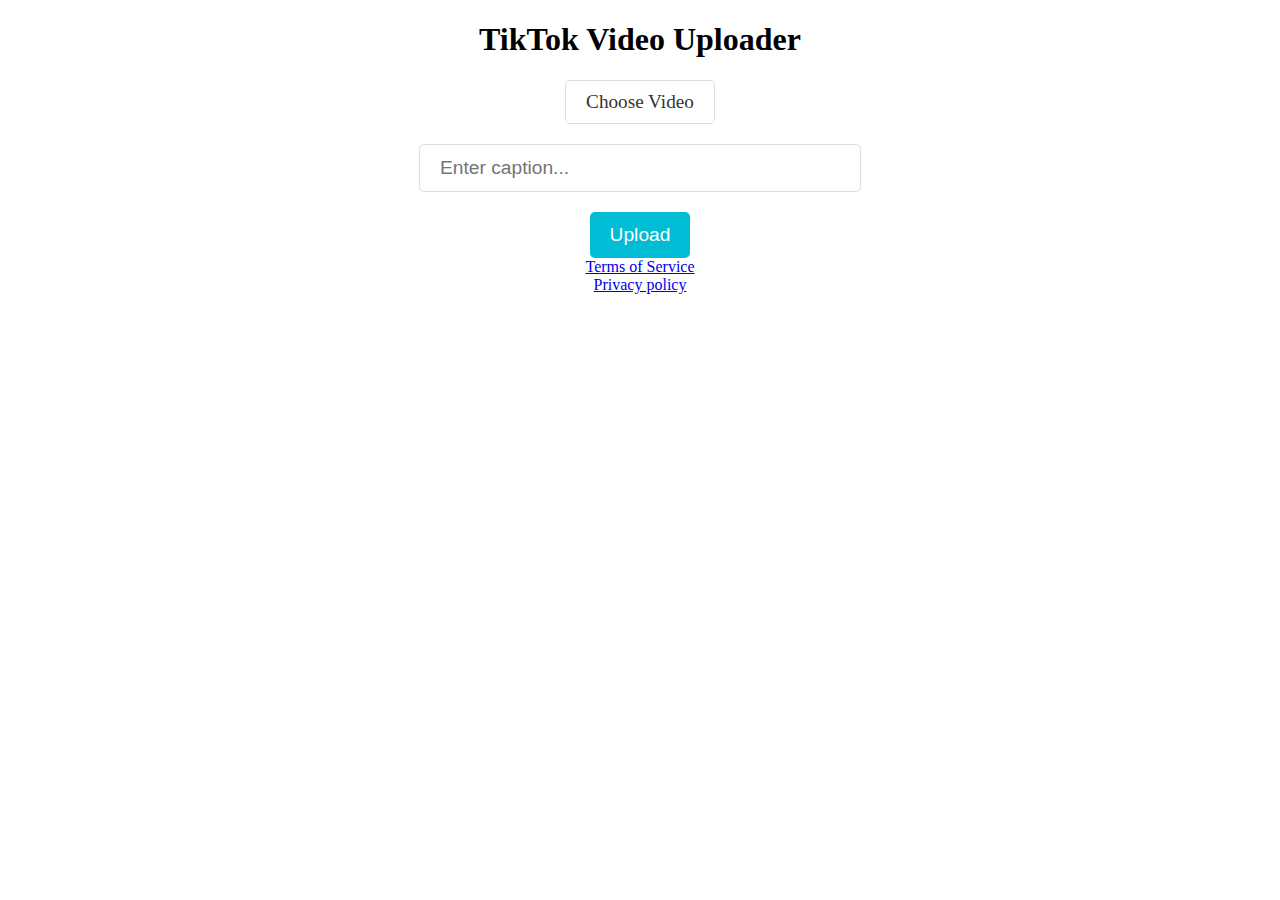
<file: index.html>
<!DOCTYPE html>
<html lang="en">

<head>
    <meta charset="UTF-8">
    <meta http-equiv="X-UA-Compatible" content="IE=edge">
    <meta name="viewport" content="width=device-width, initial-scale=1.0">
    <link rel="stylesheet" href="style.css">
    <title>TikTok Video Uploader</title>
</head>

<body>
    <div class="upload-container">
        <h1>TikTok Video Uploader</h1>
        <form action="submit.php" method="post" enctype="multipart/form-data">
            <input type="file" name="video" id="video">
            <label for="video">Choose Video</label>
            <input type="text" name="caption" placeholder="Enter caption...">
            <input type="submit" value="Upload">
        </form>
        <footer>
            <div class="terms"><a href="terms.html">Terms of Service</a></div>
            <div class="privacy"><a href="privacy.html">Privacy policy</a></div>
        </footer>
    </div>

</body>

</html>
</file>
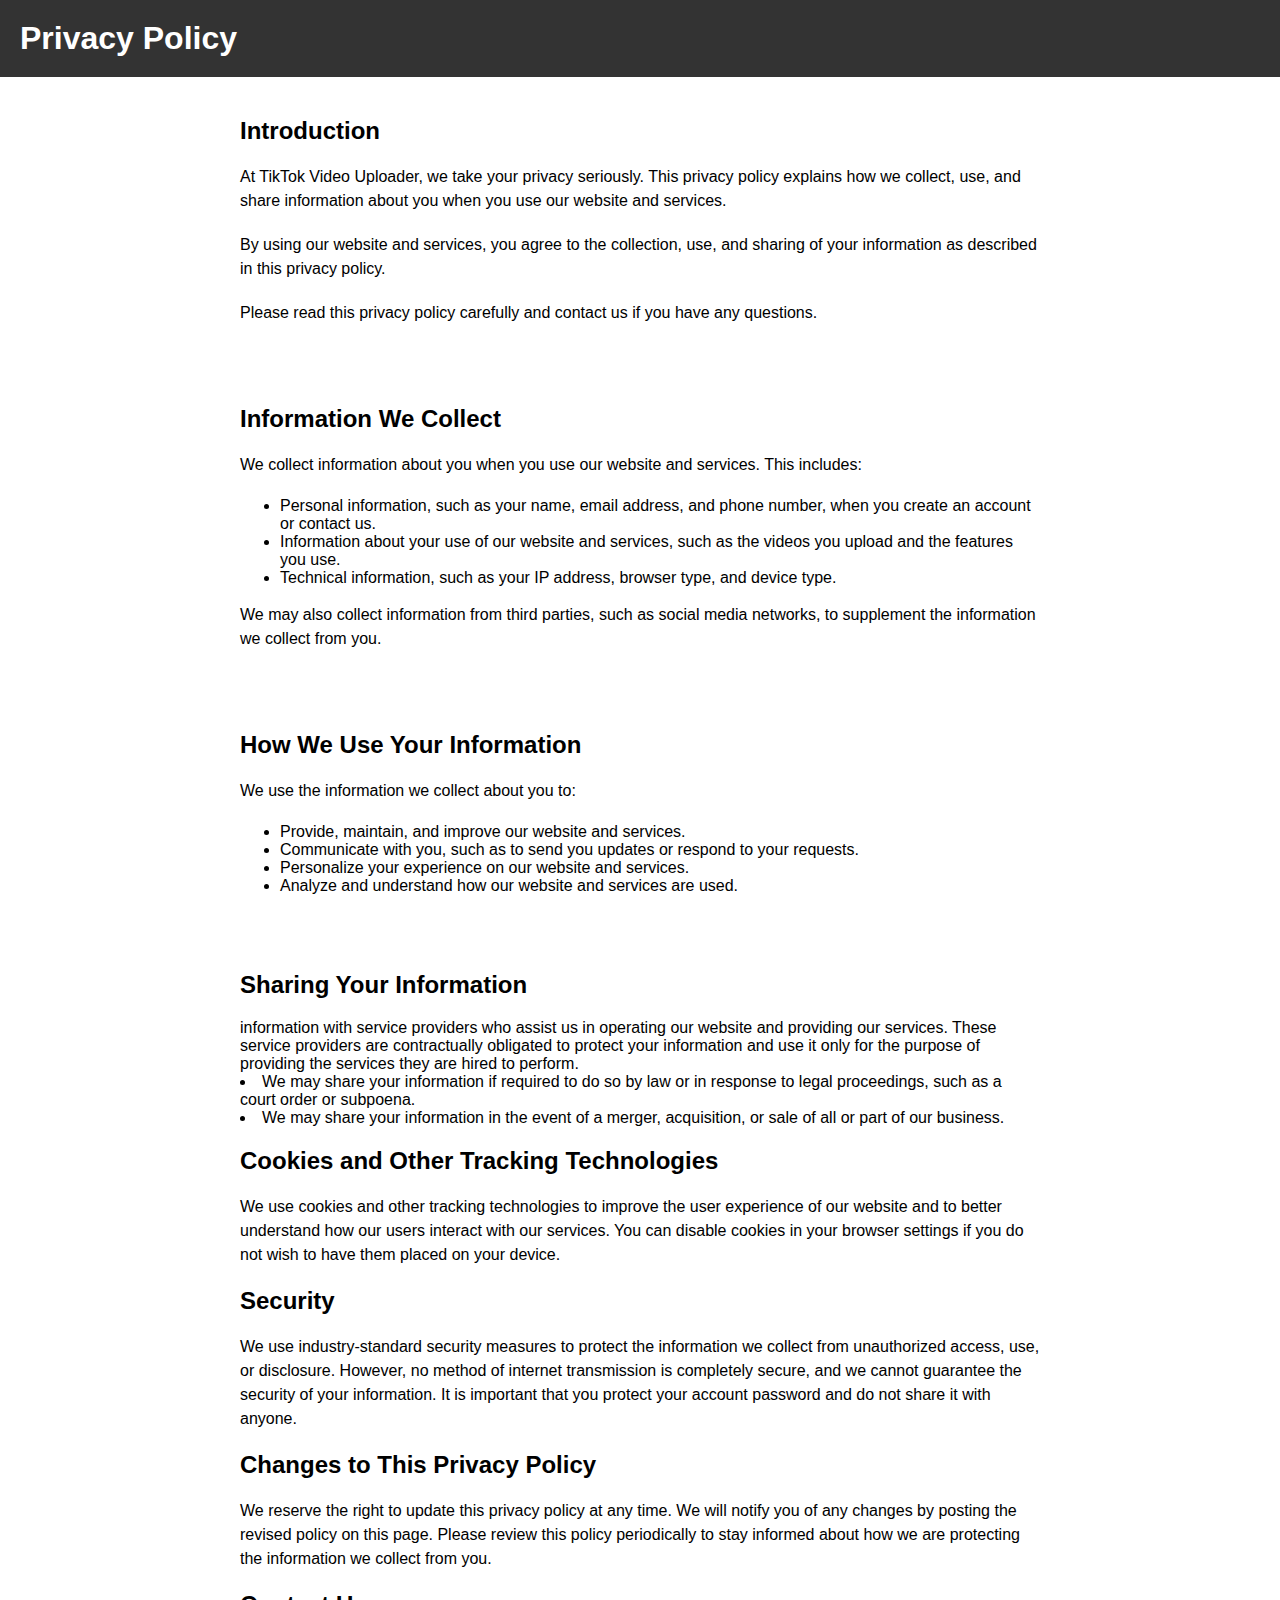
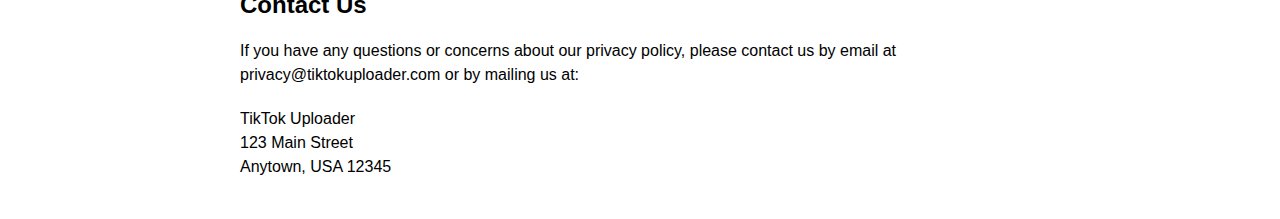
<file: privacy.html>
<html>

<head>
    <title>Privacy Policy - TikTok Video Uploader</title>
    <style>
        body {
            font-family: Arial, sans-serif;
            margin: 0;
            padding: 0;
        }

        header {
            background-color: #333;
            color: #fff;
            padding: 20px;
        }

        header h1 {
            margin: 0;
            font-size: 32px;
        }

        section {
            max-width: 800px;
            margin: 0 auto;
            padding: 20px;
        }

        section h2 {
            font-size: 24px;
            margin-bottom: 20px;
        }

        section p {
            line-height: 1.5;
            margin-bottom: 20px;
        }

        footer {
            background-color: #333;
            color: #fff;
            padding: 20px;
        }

        footer p {
            margin: 0;
        }
    </style>

</head>

<body>
    <header>
        <h1>Privacy Policy</h1>
    </header>
    <section>
        <h2>Introduction</h2>
        <p>At TikTok Video Uploader, we take your privacy seriously. This privacy policy explains how we collect, use,
            and share information about you when you use our website and services.</p>
        <p>By using our website and services, you agree to the collection, use, and sharing of your information as
            described in this privacy policy.</p>
        <p>Please read this privacy policy carefully and contact us if you have any questions.</p>
    </section>
    <section>
        <h2>Information We Collect</h2>
        <p>We collect information about you when you use our website and services. This includes:</p>
        <ul>
            <li>Personal information, such as your name, email address, and phone number, when you create an account or
                contact us.</li>
            <li>Information about your use of our website and services, such as the videos you upload and the features
                you use.</li>
            <li>Technical information, such as your IP address, browser type, and device type.</li>
        </ul>
        <p>We may also collect information from third parties, such as social media networks, to supplement the
            information we collect from you.</p>
    </section>
    <section>
        <h2>How We Use Your Information</h2>
        <p>We use the information we collect about you to:</p>
        <ul>
            <li>Provide, maintain, and improve our website and services.</li>
            <li>Communicate with you, such as to send you updates or respond to your requests.</li>
            <li>Personalize your experience on our website and services.</li>
            <li>Analyze and understand how our website and services are used.</li>
        </ul>
    </section>
    <section>
        <h2>Sharing Your Information</h2>
        information with service providers who assist us in operating our website and providing our services. These
        service providers are contractually obligated to protect your information and use it only for the purpose of
        providing the services they are hired to perform.</li>
        <li class="list-item">We may share your information if required to do so by law or in response to legal
            proceedings, such as a court order or subpoena.</li>
        <li class="list-item">We may share your information in the event of a merger, acquisition, or sale of all or
            part of our business.</li>
        </ul>
        </div>
        <div class="section">
            <h2 class="section-title">Cookies and Other Tracking Technologies</h2>
            <p>We use cookies and other tracking technologies to improve the user experience of our website and to
                better understand how our users interact with our services. You can disable cookies in your browser
                settings if you do not wish to have them placed on your device.</p>
        </div>
        <div class="section">
            <h2 class="section-title">Security</h2>
            <p>We use industry-standard security measures to protect the information we collect from unauthorized
                access, use, or disclosure. However, no method of internet transmission is completely secure, and we
                cannot guarantee the security of your information. It is important that you protect your account
                password and do not share it with anyone.</p>
        </div>
        <div class="section">
            <h2 class="section-title">Changes to This Privacy Policy</h2>
            <p>We reserve the right to update this privacy policy at any time. We will notify you of any changes by
                posting the revised policy on this page. Please review this policy periodically to stay informed about
                how we are protecting the information we collect from you.</p>
        </div>
        <div class="section">
            <h2 class="section-title">Contact Us</h2>
            <p>If you have any questions or concerns about our privacy policy, please contact us by email at
                privacy@tiktokuploader.com or by mailing us at:</p>
            <p>TikTok Uploader<br>
                123 Main Street<br>
                Anytown, USA 12345</p>
        </div>

        </div>
</file>
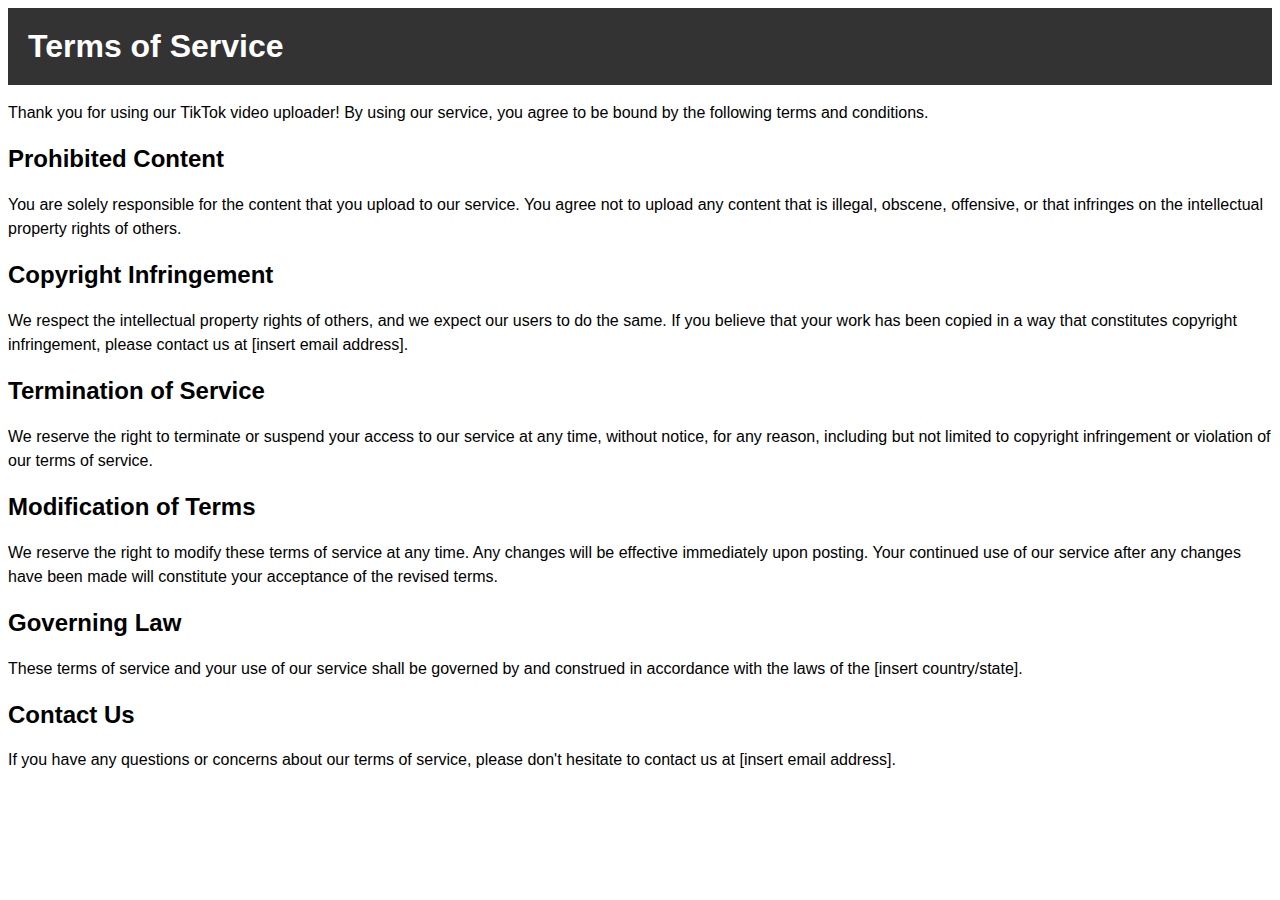
<file: terms.html>
<!DOCTYPE html>
<html>

<head>
    <title>Terms of Service</title>
    <style>
        body {
            font-family: Arial, sans-serif;
        }

        header {
            background-color: #333;
            color: #fff;
            padding: 20px;
        }

        header h1 {
            margin: 0;
            font-size: 32px;
        }

        h1 {
            font-size: 24px;
            font-weight: bold;
            margin-bottom: 20px;
        }

        p {
            font-size: 16px;
            line-height: 1.5;
            margin-bottom: 20px;
        }

        ul {
            list-style-type: none;
            padding: 0;
            margin: 0;
        }

        li {
            margin-bottom: 10px;
        }
    </style>
</head>

<body>
    <header>
        <h1>Terms of Service</h1>
    </header>
    <p>Thank you for using our TikTok video uploader! By using our service, you agree to be bound by the following terms
        and conditions.</p>

    <h2>Prohibited Content</h2>
    <p>You are solely responsible for the content that you upload to our service. You agree not to upload any content
        that is illegal, obscene, offensive, or that infringes on the intellectual property rights of others.</p>

    <h2>Copyright Infringement</h2>
    <p>We respect the intellectual property rights of others, and we expect our users to do the same. If you believe
        that your work has been copied in a way that constitutes copyright infringement, please contact us at [insert
        email address].</p>

    <h2>Termination of Service</h2>
    <p>We reserve the right to terminate or suspend your access to our service at any time, without notice, for any
        reason, including but not limited to copyright infringement or violation of our terms of service.</p>

    <h2>Modification of Terms</h2>
    <p>We reserve the right to modify these terms of service at any time. Any changes will be effective immediately upon
        posting. Your continued use of our service after any changes have been made will constitute your acceptance of
        the revised terms.</p>

    <h2>Governing Law</h2>
    <p>These terms of service and your use of our service shall be governed by and construed in accordance with the laws
        of the [insert country/state].</p>

    <h2>Contact Us</h2>
    <p>If you have any questions or concerns about our terms of service, please don't hesitate to contact us at [insert
        email address].</p>
</body>

</html>
</file>
<file: style.css>
.upload-container {
    width: 500px;
    margin: 0 auto;
    text-align: center;
}

form {
    display: flex;
    flex-direction: column;
    align-items: center;
}

input[type="file"] {
    display: none;
}

label[for="video"] {
    font-size: 1.2rem;
    color: #333;
    cursor: pointer;
    border: 1px solid #ddd;
    border-radius: 5px;
    padding: 10px 20px;
    transition: all 0.2s ease-in-out;
}

label[for="video"]:hover {
    background-color: #eee;
}

input[type="text"] {
    width: 80%;
    margin: 20px 0;
    padding: 12px 20px;
    border: 1px solid #ddd;
    border-radius: 5px;
    font-size: 1.2rem;
}

input[type="submit"] {
    background-color: #00bcd4;
    color: #fff;
    border: none;
    border-radius: 5px;
    padding: 12px 20px;
    font-size: 1.2rem;
    cursor: pointer;
    transition: all 0.2s ease-in-out;
}

input[type="submit"]:hover {
    background-color: #00acc1;
}
</file>
